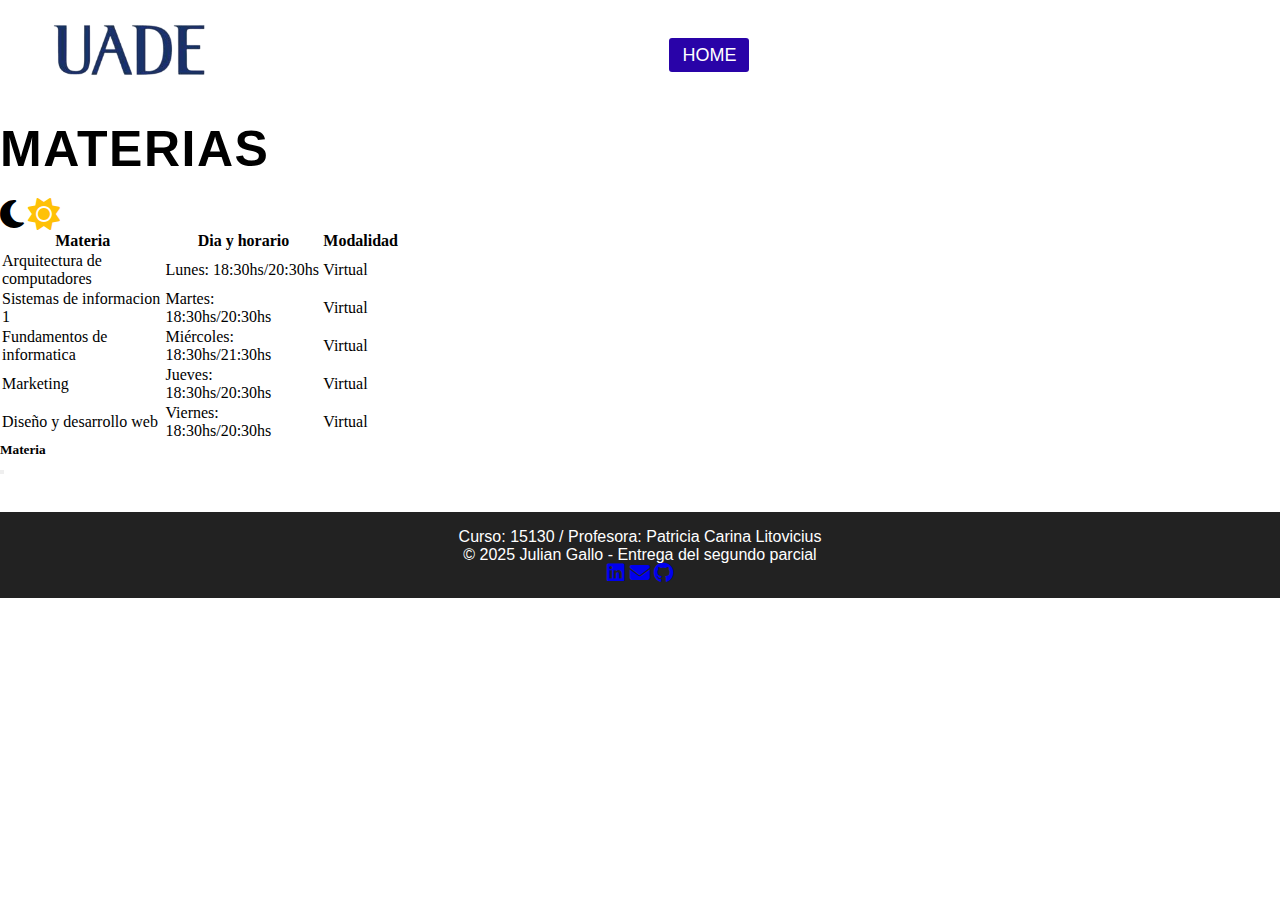
<file: index.html>
<!DOCTYPE html>
<html lang="en">
<head>
  <meta charset="UTF-8" />
  <meta name="viewport" content="width=device-width, initial-scale=1.0" />
  <link rel="stylesheet" href="./styles.css" />
  <link href="https://cdn.jsdelivr.net/npm/bootstrap@5.3.6/dist/css/bootstrap.min.css" rel="stylesheet"
    integrity="sha384-4Q6Gf2aSP4eDXB8Miphtr37CMZZQ5oXLH2yaXMJ2w8e2ZtHTl7GptT4jmndRuHDT" crossorigin="anonymous" />
  <link rel="stylesheet" href="https://cdnjs.cloudflare.com/ajax/libs/font-awesome/6.7.2/css/all.min.css" />
  <title>Home</title>
</head>

<body>
  <header class="bg-success text-light">
    <nav>
      <input type="checkbox" id="check" />
      <label for="check" class="checkbtn">
        <i class="fa-sharp fa-solid fa-bars"></i>
      </label>
      <a href="./index.html" class="enlace">
        <img src="./IMG/logoUADE.png" alt="" class="logo" />
      </a>

      <ul>
        <li><a href="#" class="active">Home</a></li>
        <li><a href="./sobreMi.html">Sobre mi</a></li>
        <li><a href="./materias_2025.html">Materias</a></li>
        <li><a href="./avisos.html">Avisos</a></li>
        <li><a href="./contacto.html">Contacto</a></li>
      </ul>
    </nav>
  </header>

  <main>
      <div class="container d-flex justify-content-between align-items-center my-4">
        <h1 class="tituloPrincipal mb-0">MATERIAS</h1>
        <div class="cambioModo" style="cursor: pointer;">
            <i class="fa-solid fa-moon text-dark iconoLuna" style="font-size: 2rem;"></i>
            <i class="fa-solid fa-sun text-warning iconoSol d-none" style="font-size: 2rem;"></i>
        </div>
    </div>

    <section class="container mx-auto p-2" style="width: 400px;">
      <div class="row">
        <div class="col">
          <table class="table border border-black table-hover text-center">
            <thead class="table-success table-active">
              <tr>
                <th>Materia</th>
                <th>Dia y horario</th>
                <th>Modalidad</th>
              </tr>
            </thead>
            <tbody>
              <tr class="materiaArquitectura">
                <td>Arquitectura de computadores</td>
                <td>Lunes: 18:30hs/20:30hs</td>
                <td>Virtual</td>
              </tr>
              <tr class="materiaSistemas">
                <td>Sistemas de informacion 1</td>
                <td>Martes: 18:30hs/20:30hs</td>
                <td>Virtual</td>
              </tr>
              <tr class="materiaFundamentos">
                <td>Fundamentos de informatica</td>
                <td>Miércoles: 18:30hs/21:30hs</td>
                <td>Virtual</td>
              </tr>
              <tr class="materiaMarketing">
                <td>Marketing</td>
                <td>Jueves: 18:30hs/20:30hs</td>
                <td>Virtual</td>
              </tr>
              <tr class="materiaDiseño">
                <td>Diseño y desarrollo web</td>
                <td>Viernes: 18:30hs/20:30hs</td>
                <td>Virtual</td>
              </tr>
            </tbody>
          </table>
        </div>
      </div>
    </section>
    
    <!--estructura para cuando hacemos click sobre las materias-->
    <div class="modal fade" id="modalMateria" tabindex="-1" aria-labelledby="modalMateriaLabel" aria-hidden="true">
      <div class="modal-dialog modal-dialog-centered">
        <div class="modal-content">
          <div class="modal-header bg-success text-white">
            <h5 class="modal-title" id="modalMateriaLabel">Materia</h5>
            <button type="button" class="btn-close btn-close-white" data-bs-dismiss="modal" aria-label="Cerrar"></button>
          </div>
          <div class="modal-body">
            <p id="modalDescripcion"></p>
          </div>
        </div>
      </div>
  </div>
  </main>

  <footer class="bg-success text-light text-center py-4">
    <div class="container">
      <p class="mb-1">Curso: 15130 / Profesora: Patricia Carina Litovicius</p>
      <p class="mb-1">&copy; 2025 Julian Gallo - Entrega del segundo parcial</p>
      <div>
        <a href="https://www.linkedin.com/in/julian-gallo-/" target="_blank" class="text-light me-3">
          <i class="fab fa-linkedin fa-lg"></i>
        </a>
        <a href="https://outlook.office365.com/mail/inbox/id/AAQkADc3YzBmNGUxLTY3NmEtNGQ2NC1hZmMwLTQyOWU4NzI4N2ZlNQAQAOUBTUKbE4xDtrkkWy%2FfprA%3D" class="text-light me-3">
          <i class="fas fa-envelope fa-lg"></i>
        </a>
        <a href="https://github.com/julgallo1" target="_blank" class="text-light">
          <i class="fab fa-github fa-lg"></i>
        </a>
      </div>
    </div>
  </footer>

    <script src="https://cdn.jsdelivr.net/npm/bootstrap@5.3.6/dist/js/bootstrap.bundle.min.js"
    integrity="sha384-j1CDi7MgGQ12Z7Qab0qlWQ/Qqz24Gc6BM0thvEMVjHnfYGF0rmFCozFSxQBxwHKO" crossorigin="anonymous"></script>
    <script src="https://code.jquery.com/jquery-3.7.1.min.js"></script>
    <script src="./js/main.js"></script>
    <script src="./js/index.js"></script>
</body>
</html>
</file>
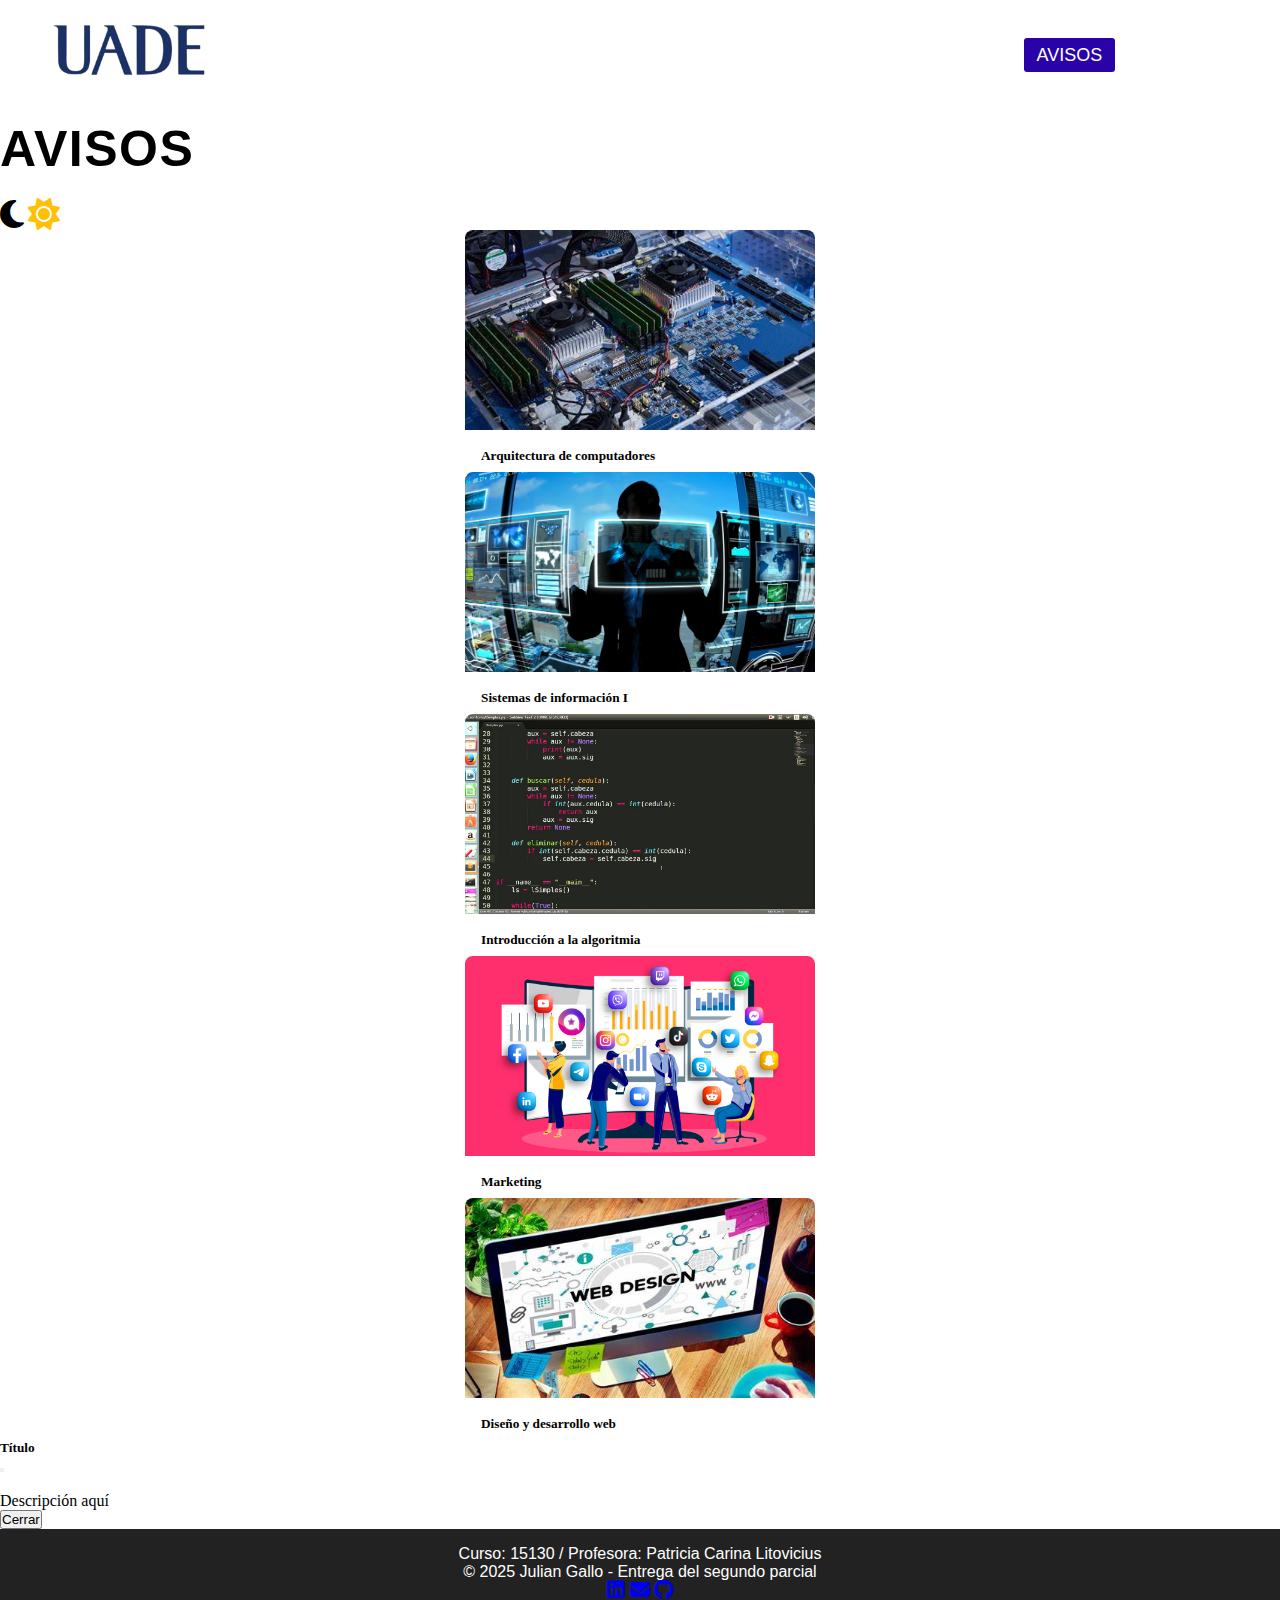
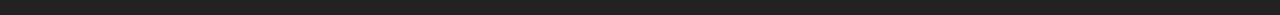
<file: avisos.html>
<!DOCTYPE html>
<html lang="en">
<head>
    <meta charset="UTF-8">
    <meta name="viewport" content="width=device-width, initial-scale=1.0">
    <link href="https://cdn.jsdelivr.net/npm/bootstrap@5.3.6/dist/css/bootstrap.min.css" rel="stylesheet" 
    integrity="sha384-4Q6Gf2aSP4eDXB8Miphtr37CMZZQ5oXLH2yaXMJ2w8e2ZtHTl7GptT4jmndRuHDT" crossorigin="anonymous">
    <link rel="stylesheet" href="./styles.css">
    <link rel="stylesheet" href="https://cdnjs.cloudflare.com/ajax/libs/font-awesome/6.7.2/css/all.min.css">
    <title>Avisos</title>
</head>

<body>
    <header class="bg-success text-light">
        
        <nav>
            <input type="checkbox" id="check">
            <label for="check" class="checkbtn">
                <i class="fa-sharp fa-solid fa-bars"></i>
            </label>
            <a href="./index.html" class="enlace">
                <img src="./IMG/logoUADE.png" alt="" class="logo">
            </a>

            <ul>
                <li><a href="./index.html">Home</a></li>                        
                <li><a href="./sobreMi.html">Sobre mi</a></li>                        
                <li><a href="./materias_2025.html">Materias</a></li>                      
                <li><a href="#" class="active">Avisos</a></li>
                <li><a href="./contacto.html">Contacto</a></li>
            </ul>
            
            <section>

            </section>
        </nav>

    </header>

    <main>
        
        <div class="container d-flex justify-content-between align-items-center my-4">
        <h1 class="tituloPrincipal mb-0">AVISOS</h1>
        <div class="cambioModo" style="cursor: pointer;">
            <i class="fa-solid fa-moon text-dark iconoLuna" style="font-size: 2rem;"></i>
            <i class="fa-solid fa-sun text-warning iconoSol d-none" style="font-size: 2rem;"></i>
        </div>
    </div>

         <section class="container text-center">

            <div class="row justify-content-center row-cols-1 row-cols-md-3 g-4 mb-3">
                <!-- card 1 -->
                <div class="col">
                    <div class="card h-100 cartas_avisos">
                        <img src="./IMG/arquitecturaComputadores.jpeg" class="card-img-top" alt="...">
                        <div class="card-body">
                        </div>
                        <div class="card-footer">
                        <h5>Arquitectura de computadores</h5>
                        </div>
                    </div>
                </div>
                <div class="col"> 
                    <div class="card h-100 cartas_avisos">
                        <img src="./IMG/sistemasInformaticos.jpg" class="card-img-top" alt="...">
                        <div class="card-body">
                        </div>
                        <div class="card-footer">
                        <h5>Sistemas de información I</h5>
                        </div>
                    </div>
                </div>
                <div class="col">
                    <div class="card h-100 cartas_avisos">
                        <img src="./IMG/imagenPython.jpg" class="card-img-top" alt="...">
                        <div class="card-body">
                        </div>
                        <div class="card-footer">
                        <h5>Introducción a la algoritmia</h5>
                        </div>
                    </div>
                </div>
            </div>

            <div class="row justify-content-center row-cols-1 row-cols-md-2 g-4">
                <div class="col-md-3">
                <div class="card h-100 cartas_avisos">
                    <img src="./IMG/marketing.png" class="card-img-top" alt="...">
                    <div class="card-body">
                    </div>
                    <div class="card-footer">
                    <h5>Marketing</h5>
                    </div>
                </div>
                </div>
                <div class="col-md-3">
                <div class="card h-100 cartas_avisos">
                    <img src="./IMG/DyDweb.jpeg" class="card-img-top" alt="...">
                    <div class="card-body">
                    </div>
                    <div class="card-footer">
                    <h5>Diseño y desarrollo web</h5>
                    </div>
                </div>
                </div>
            </div>
        </section>

        <div class="modal fade" id="cardModal" tabindex="-1" aria-labelledby="cardModalLabel" aria-hidden="true">
            <div class="modal-dialog modal-dialog-scrollable"> <!-- permite scroll -->
                <div class="modal-content">
                <div class="modal-header">
                    <h5 class="modal-title" id="cardModalLabel">Título</h5>
                    <button type="button" class="btn-close" data-bs-dismiss="modal" aria-label="Cerrar"></button>
                </div>
                <div class="modal-body">
                    Descripción aquí
                </div>
                <div class="modal-footer">
                    <button type="button" class="btn btn-secondary" data-bs-dismiss="modal">Cerrar</button>
                </div>
                </div>
            </div>
        </div>
               
    </main>

    

    <footer class="bg-success text-light text-center py-4 mt-5">
        <div class="container">
            <p class="mb-1">Curso: 15130 / Profesora: Patricia Carina Litovicius</p>
            <p class="mb-1">&copy; 2025 Julian Gallo - Entrega del segundo parcial</p>
            <div>
            <a href="https://www.linkedin.com/in/tuusuario" target="_blank" class="text-light me-3">
                <i class="fab fa-linkedin fa-lg"></i>
            </a>
            <a href="mailto:tuemail@ejemplo.com" class="text-light me-3">
                <i class="fas fa-envelope fa-lg"></i>
            </a>
            <a href="https://github.com/tuusuario" target="_blank" class="text-light">
                <i class="fab fa-github fa-lg"></i>
            </a>
            </div>
        </div>
    </footer>

    <script src="https://cdn.jsdelivr.net/npm/bootstrap@5.3.6/dist/js/bootstrap.bundle.min.js"
    integrity="sha384-j1CDi7MgGQ12Z7Qab0qlWQ/Qqz24Gc6BM0thvEMVjHnfYGF0rmFCozFSxQBxwHKO" crossorigin="anonymous"></script>
    <script src="https://code.jquery.com/jquery-3.7.1.min.js"></script>
    <script src="./js/main.js"></script>
    <script src="./js/avisos.js"></script>
    
</body>
</file>
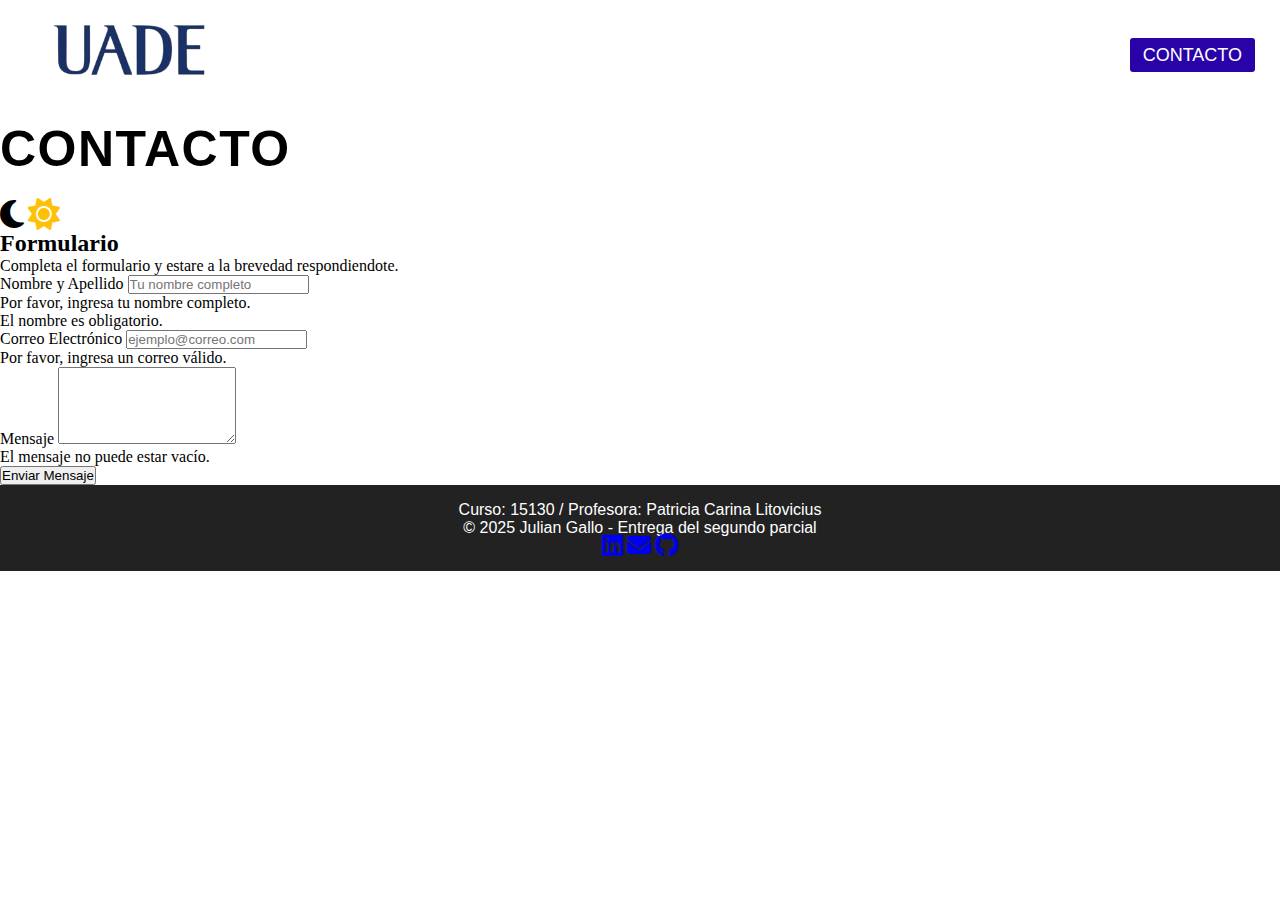
<file: contacto.html>
<!--Estuctura HTML para la pagina CONTACTO-->
<!DOCTYPE html>
<html lang="en">
<head>
    <meta charset="UTF-8">
    <meta name="viewport" content="width=device-width, initial-scale=1.0">
    <link rel="stylesheet" href="./styles.css">
    <link href="https://cdn.jsdelivr.net/npm/bootstrap@5.3.6/dist/css/bootstrap.min.css" rel="stylesheet" 
    integrity="sha384-4Q6Gf2aSP4eDXB8Miphtr37CMZZQ5oXLH2yaXMJ2w8e2ZtHTl7GptT4jmndRuHDT" crossorigin="anonymous">
    <link rel="stylesheet" href="https://cdnjs.cloudflare.com/ajax/libs/font-awesome/6.7.2/css/all.min.css">
    <title>Contacto</title>
</head>
<body>
    <header class="bg-success text-light">
        <nav>
        <input type="checkbox" id="check" />
        <label for="check" class="checkbtn">
            <i class="fa-sharp fa-solid fa-bars"></i>
        </label>
        <a href="https://www.uade.edu.ar/facultad-de-ingenieria-y-ciencias-exactas/
        licenciatura-en-gestion-de-tecnologia-de-la-informacion/plan-de-estudios/#!" class="enlace">
            <img src="./IMG/logoUADE.png" alt="imagen del logo de la universidad" class="logo" />
        </a>

        <ul>
            <li><a href="./index.html">Home</a></li>
            <li><a href="./sobreMi.html">Sobre mi</a></li>
            <li><a href="./materias_2025.html">Materias</a></li>
            <li><a href="./avisos.html">Avisos</a></li>
            <li><a href="#" class="active">Contacto</a></li>
        </ul>
        </nav>
  </header>

    <main>
        <div class="container d-flex justify-content-between align-items-center my-4">
            <h1 class="tituloPrincipal mb-0">CONTACTO</h1>
            <div class="cambioModo" style="cursor: pointer;" data-bs-toggle="tooltip" title="alternar entre modo claro y oscuro">
                <i class="fa-solid fa-moon text-dark iconoLuna" style="font-size: 2rem;"></i>
                <i class="fa-solid fa-sun text-warning iconoSol d-none" style="font-size: 2rem;"></i>
            </div>
        </div>

        <!--codigo del formulario de la pagina-->
         <section class="container">
            <div class="row justify-content-center">
                <div class="col-12 col-sm-10 col-md-8 col-lg-6">
                    <form class="p-4 shadow rounded bg-light mb-5" id="contactForm" novalidate>
                        <h2 class="mb-4 text-center text-dark"> Formulario</h2>
                        <p class="text-center text-secondary mb-4" style="font-size: 1rem;">
                            Completa el formulario y estare a la brevedad respondiendote.</p>
                        <div class="mb-3">
                            <label for="inputName" class="form-label fw-semibold text-dark">Nombre y Apellido</label>
                            <input type="text" class="form-control form-control-lg"  id="inputName" placeholder="Tu nombre completo" required aria-describedby="nameHelp"
                            >
                            <div id="nameHelp" class="form-text">Por favor, ingresa tu nombre completo.</div>
                            <div class="invalid-feedback">El nombre es obligatorio.</div>
                        </div>
                        
                        <div class="mb-3">
                            <label for="inputEmail" class="form-label fw-semibold text-dark">Correo Electrónico</label>
                            <input 
                                type="email" 
                                class="form-control form-control-lg" id="inputEmail" placeholder="ejemplo@correo.com" required aria-describedby="emailHelp">
                            <div id="emailHelp" </div>
                            <div class="invalid-feedback">Por favor, ingresa un correo válido.</div>
                        </div>
                        
                        <div class="mb-4 pt-4">
                            <label for="inputMessage" class="form-label fw-semibold text-dark">Mensaje</label>
                            <textarea 
                                class="form-control form-control-lg" id="inputMessage" rows="5" placeholder="Escribe tu mensaje aqui" required>
                            </textarea>
                            <div class="invalid-feedback">El mensaje no puede estar vacío.</div>
                        </div>
                        
                        <div class="d-grid">
                        <button type="submit" class="btn btn-success btn-lg fw-semibold">Enviar Mensaje</button>
                        </div>
                    </form>
                </div>
            </div>
    </section>
                
</main>
    
    <footer class="bg-success text-light text-center py-4 shadow-lg">
    <div class="container">
      <p class="mb-1 fs-6">Curso: 15130 / Profesora: Patricia Carina Litovicius</p>
      <p class="mb-1 fs-6">&copy; 2025 Julian Gallo - Entrega del segundo parcial</p>
      
      <div class="d-flex flex-column flex-md-row justify-content-center align-items-center gap-3 mt-3">
        <a href="https://www.linkedin.com/in/julian-gallo-/" target="_blank" class="text-light icono-footer">
          <i class="fab fa-linkedin fa-xl"></i>
        </a>
        <a href="mailto:juliangallo@ejemplo.com" class="text-light icono-footer">
          <i class="fas fa-envelope fa-xl"></i>
        </a>
        <a href="https://github.com/julgallo1" target="_blank" class="text-light icono-footer">
          <i class="fab fa-github fa-xl"></i>
        </a>
      </div>
    </div>
  </footer>

    <script src="https://cdn.jsdelivr.net/npm/bootstrap@5.3.6/dist/js/bootstrap.bundle.min.js"
    integrity="sha384-j1CDi7MgGQ12Z7Qab0qlWQ/Qqz24Gc6BM0thvEMVjHnfYGF0rmFCozFSxQBxwHKO" crossorigin="anonymous"></script>
    <script src="https://code.jquery.com/jquery-3.7.1.min.js"></script>
    <script src="./js/main.js"></script>
    <script src="./js/contacto.js"></script>
    
</body>
</html>
</file>
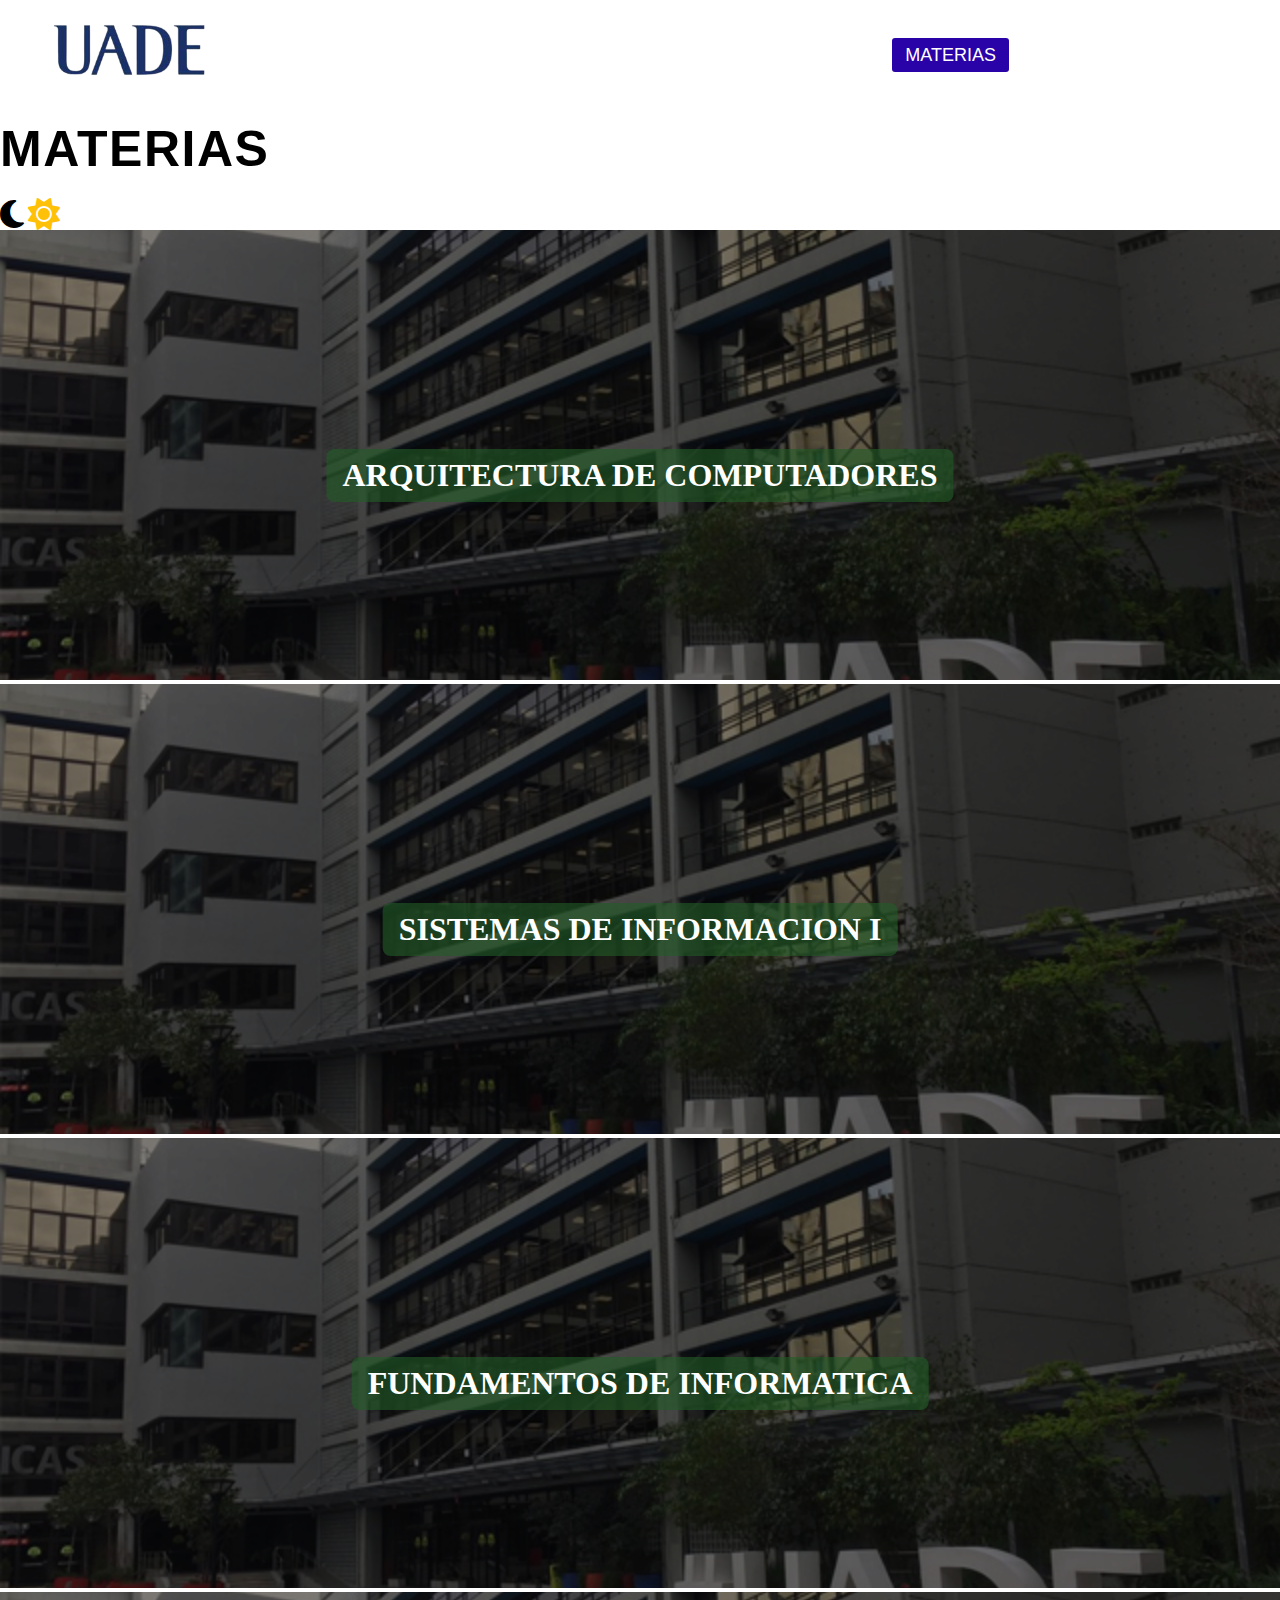
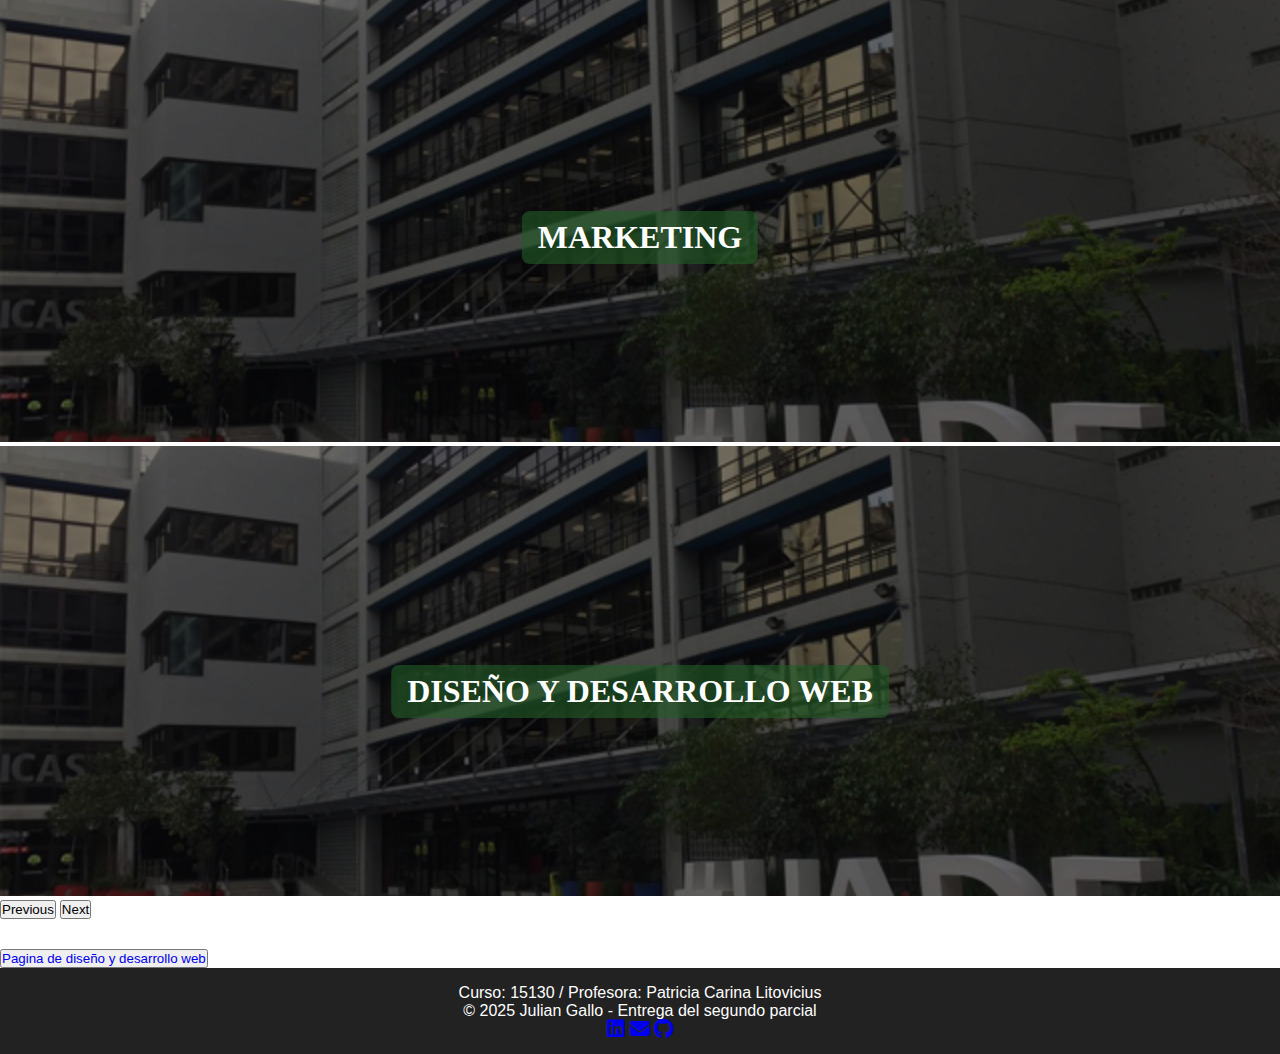
<file: materias_2025.html>
<!DOCTYPE html>
<html lang="en">
<head>
    <meta charset="UTF-8">
    <meta name="viewport" content="width=device-width, initial-scale=1.0">
    <link rel="stylesheet" href="./styles.css">
    <link href="https://cdn.jsdelivr.net/npm/bootstrap@5.3.6/dist/css/bootstrap.min.css" rel="stylesheet" 
    integrity="sha384-4Q6Gf2aSP4eDXB8Miphtr37CMZZQ5oXLH2yaXMJ2w8e2ZtHTl7GptT4jmndRuHDT" crossorigin="anonymous">
    <link rel="stylesheet" href="https://cdnjs.cloudflare.com/ajax/libs/font-awesome/6.7.2/css/all.min.css">
    <title>Materias</title>
</head>
<body>
    <header class="bg-success text-light">
        
        <nav>
            <input type="checkbox" id="check">
            <label for="check" class="checkbtn">
                <i class="fa-sharp fa-solid fa-bars"></i>
            </label>
            <a href="./index.html" class="enlace">
                <img src="./IMG/logoUADE.png" alt="" class="logo">
            </a>

            <ul>
                <li><a href="./index.html">Home</a></li>                        
                <li><a href="./sobreMi.html">Sobre mi</a></li>                        
                <li><a href="#" class="active">Materias</a></li>                      
                <li><a href="./avisos.html" >Avisos</a></li>
                <li><a href="./contacto.html">Contacto</a></li>
            </ul>
            
            <section>

            </section>
        </nav>

    </header>

    <main>

        <div class="container d-flex justify-content-between align-items-center my-4">
        <h1 class="tituloPrincipal mb-0">MATERIAS</h1>
        <div class="cambioModo" style="cursor: pointer;">
            <i class="fa-solid fa-moon text-dark iconoLuna" style="font-size: 2rem;"></i>
            <i class="fa-solid fa-sun text-warning iconoSol d-none" style="font-size: 2rem;"></i>
        </div>
    </div>
        <div class="container text-center my-4">
            <div id="carouselExampleIndicators" class="carousel slide w-75 mx-auto rounded shadow-sm overflow-hidden" data-bs-ride="carousel">
                <section class="carousel-inner position-relative">
                    <div class="carousel-item active position-relative">
                        <img src="./IMG/UADE_Entrada.jpg" class="d-block w-100 dark-image" alt="Arquitectura de computadoras">
                        <h3 class="tituloCarrusel">ARQUITECTURA DE COMPUTADORES</h3>
                    </div>
                    <div class="carousel-item position-relative">
                        <img src="./IMG/UADE_Entrada.jpg" class="d-block w-100 dark-image" alt="Sistemas de información">
                        <h3 class="tituloCarrusel">SISTEMAS DE INFORMACION I</h3>
                    </div>
                    <div class="carousel-item position-relative">
                        <img src="./IMG/UADE_Entrada.jpg" class="d-block w-100 dark-image" alt="Python">
                        <h3 class="tituloCarrusel">FUNDAMENTOS DE INFORMATICA</h3>
                    </div>
                    <div class="carousel-item position-relative">
                        <img src="./IMG/UADE_Entrada.jpg" class="d-block w-100 dark-image" alt="Marketing">
                        <h3 class="tituloCarrusel">MARKETING</h3>
                    </div>
                    <div class="carousel-item position-relative">
                        <img src="./IMG/UADE_Entrada.jpg" class="d-block w-100 dark-image" alt="Diseño web">
                        <h3 class="tituloCarrusel">DISEÑO Y DESARROLLO WEB</h3>
                    </div>
                </section>

                <button class="carousel-control-prev" type="button" data-bs-target="#carouselExampleIndicators" data-bs-slide="prev">
                    <span class="carousel-control-prev-icon" aria-hidden="true"></span>
                    <span class="visually-hidden">Previous</span>
                </button>
                <button class="carousel-control-next" type="button" data-bs-target="#carouselExampleIndicators" data-bs-slide="next">
                    <span class="carousel-control-next-icon" aria-hidden="true"></span>
                    <span class="visually-hidden">Next</span>
                </button>
            </div>
        </div>

        <div class="container text-center contenedorEnlace">
            <button type="button" class="btn btn-outline-primary"><a href="https://virtualbsp.uade.edu.ar/d2l/home/43569"> 
            Pagina de diseño y desarrollo web</a></button>
        </div>

    </main>


    <footer class="bg-success text-light text-center py-4 mt-5">
        <div class="container">
            <p class="mb-1">Curso: 15130 / Profesora: Patricia Carina Litovicius</p>
            <p class="mb-1">&copy; 2025 Julian Gallo - Entrega del segundo parcial</p>
            <div>
            <a href="https://www.linkedin.com/in/tuusuario" target="_blank" class="text-light me-3">
                <i class="fab fa-linkedin fa-lg"></i>
            </a>
            <a href="mailto:tuemail@ejemplo.com" class="text-light me-3">
                <i class="fas fa-envelope fa-lg"></i>
            </a>
            <a href="https://github.com/tuusuario" target="_blank" class="text-light">
                <i class="fab fa-github fa-lg"></i>
            </a>
            </div>
        </div>
    </footer>

    <script src="https://cdn.jsdelivr.net/npm/bootstrap@5.3.6/dist/js/bootstrap.bundle.min.js"
    integrity="sha384-j1CDi7MgGQ12Z7Qab0qlWQ/Qqz24Gc6BM0thvEMVjHnfYGF0rmFCozFSxQBxwHKO" crossorigin="anonymous"></script>
    <script src="https://code.jquery.com/jquery-3.7.1.min.js"></script>
    <script src="./js/main.js"></script>
    
</body>
</file>
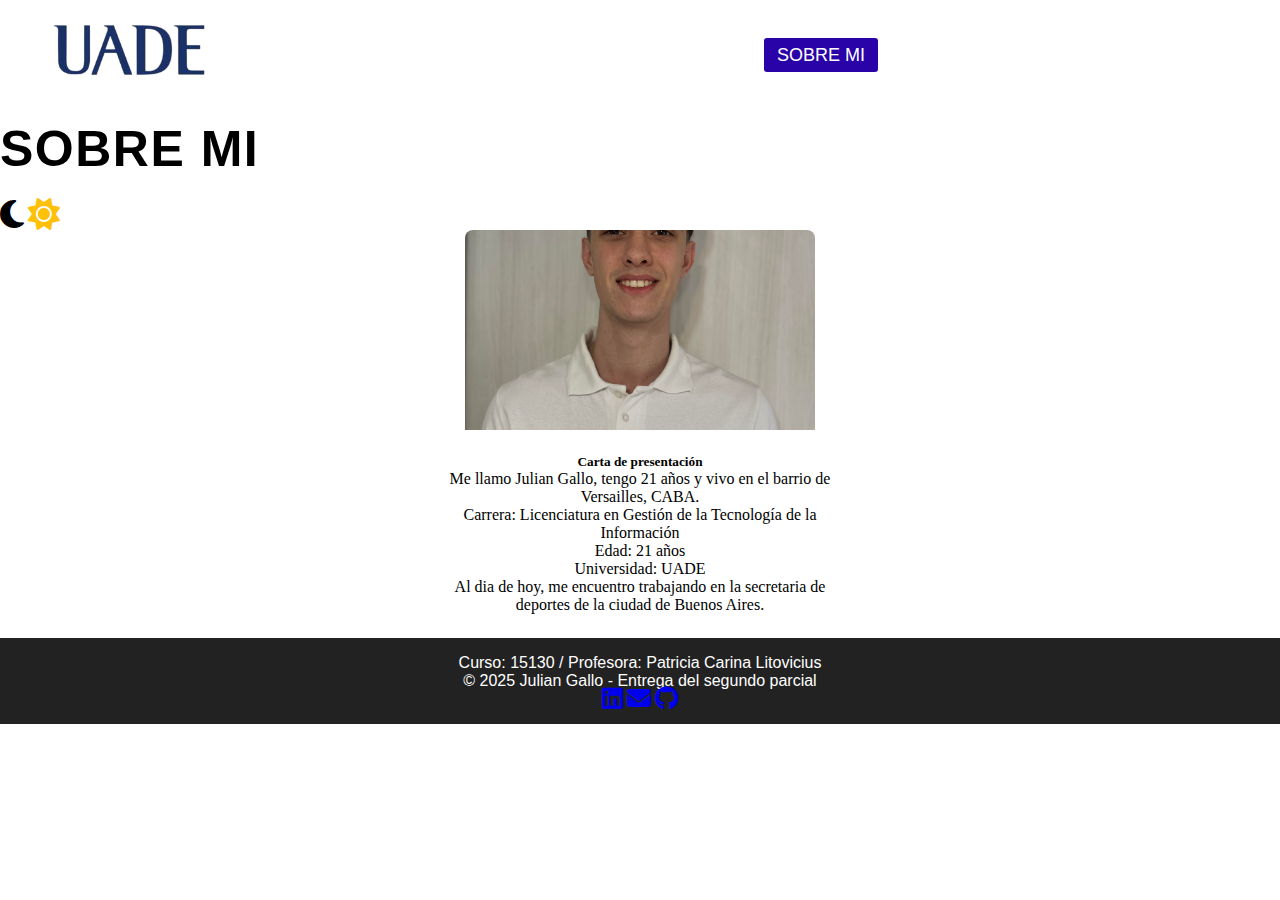
<file: sobreMi.html>
<!--Estuctura HTML para la pagina SOBRE MI-->
<!DOCTYPE html>
<html lang="en">
<head>
  <meta charset="UTF-8" />
  <meta name="viewport" content="width=device-width, initial-scale=1" />
  <link rel="stylesheet" href="./styles.css" />
  <link
    href="https://cdn.jsdelivr.net/npm/bootstrap@5.3.6/dist/css/bootstrap.min.css"
    rel="stylesheet"
    integrity="sha384-4Q6Gf2aSP4eDXB8Miphtr37CMZZQ5oXLH2yaXMJ2w8e2ZtHTl7GptT4jmndRuHDT"
    crossorigin="anonymous"
  />
  <link
    rel="stylesheet"
    href="https://cdnjs.cloudflare.com/ajax/libs/font-awesome/6.7.2/css/all.min.css"
  />
  <title>Sobre mi</title>
</head>

<body>
  <header class="bg-success text-light">
    <nav>
      <input type="checkbox" id="check" />
      <label for="check" class="checkbtn">
        <i class="fa-sharp fa-solid fa-bars"></i>
      </label>
      <a href="https://www.uade.edu.ar/facultad-de-ingenieria-y-ciencias-exactas/
      licenciatura-en-gestion-de-tecnologia-de-la-informacion/plan-de-estudios/#!" class="enlace">
        <img src="./IMG/logoUADE.png" alt="" class="logo" />
      </a>

      <ul>
        <li><a href="./index.html">Home</a></li>
        <li><a href="#" class="active">Sobre mi</a></li>
        <li><a href="./materias_2025.html">Materias</a></li>
        <li><a href="./avisos.html">Avisos</a></li>
        <li><a href="./contacto.html">Contacto</a></li>
      </ul>
    </nav>
  </header>

  <main>
      <div class="container d-flex justify-content-between align-items-center my-4">
        <h1 class="tituloPrincipal mb-0">SOBRE MI</h1>
        <div class="cambioModo" style="cursor: pointer;" data-bs-toggle="tooltip" title="alternar entre modo claro y oscuro">
            <i class="fa-solid fa-moon text-dark iconoLuna" style="font-size: 2rem;"></i>
            <i class="fa-solid fa-sun text-warning iconoSol d-none" style="font-size: 2rem;"></i>
        </div>
    </div>

    <!--codigo de las dos cards que hay en la pagina-->
    <!--card de la imagen-->
    <section class="container my-5">
      <div class="row justify-content-center g-4">
        <div class="col-12 col-md-5">
          <div class="card shadow shadow h-100">
            <img src="./IMG/fotoCVjulian.jpg" class="card-img-top h-100 object-fit-cover" alt="Foto de Julian Gallo">
          </div>
        </div>

        <!--card de la informacion-->
        <div class="col-12 col-md-7 d-flex justify-content-center">
          <div class="card shadow p-3 h-100 info-card">
            <div class="card-body">
                <h5 class="card-title fw-bold mb-3">Carta de presentación</h5>
                <p class="card-text">
                  Me llamo Julian Gallo, tengo 21 años y vivo en el barrio de Versailles, CABA.
                </p>
                <ul class="list-group list-group-flush mt-3">
                  <li class="list-group-item">Carrera: Licenciatura en Gestión de la Tecnología de la Información</li>
                  <li class="list-group-item">Edad: 21 años</li>
                  <li class="list-group-item">Universidad: UADE</li>
                  <p class="card-text p-3">
                  Al dia de hoy, me encuentro trabajando en la secretaria de deportes de la ciudad de Buenos Aires.
                </p>
                </ul>
            </div>
          </div>
        </div>

      </div>
  </section>
</main>

  <footer class="bg-success text-light text-center py-4 shadow-lg">
    <div class="container">
      <p class="mb-1 fs-6">Curso: 15130 / Profesora: Patricia Carina Litovicius</p>
      <p class="mb-1 fs-6">&copy; 2025 Julian Gallo - Entrega del segundo parcial</p>
      
      <div class="d-flex flex-column flex-md-row justify-content-center align-items-center gap-3 mt-3">
        <a href="https://www.linkedin.com/in/julian-gallo-/" target="_blank" class="text-light icono-footer">
          <i class="fab fa-linkedin fa-xl"></i>
        </a>
        <a href="mailto:juliangallo@ejemplo.com" class="text-light icono-footer">
          <i class="fas fa-envelope fa-xl"></i>
        </a>
        <a href="https://github.com/julgallo1" target="_blank" class="text-light icono-footer">
          <i class="fab fa-github fa-xl"></i>
        </a>
      </div>
    </div>
  </footer>

    <script src="https://cdn.jsdelivr.net/npm/bootstrap@5.3.6/dist/js/bootstrap.bundle.min.js"
    integrity="sha384-j1CDi7MgGQ12Z7Qab0qlWQ/Qqz24Gc6BM0thvEMVjHnfYGF0rmFCozFSxQBxwHKO" crossorigin="anonymous"></script>
    <script src="https://code.jquery.com/jquery-3.7.1.min.js"></script>
    <script src="./js/main.js"></script>
    <script src="./js/index.js"></script>
</body>
</html>
</file>
<file: styles.css>
* {
    padding: 0;
    margin: 0;
    text-decoration: none;
    list-style: none;
    box-sizing: border-box;
}

/*estilados para el body*/
.modo-oscuro {
  background-color: #121212 !important;
  color: #f0f0f0 !important;
}

.modo-oscuro * {
  color: #f0f0f0 !important;
}

body.modo-oscuro, html.modo-oscuro {
  background-color: #121212 !important;
}

/* Estilados del header */
header {
    width: 100%;
    height: 100px;
    position: relative;
    font-family: Verdana, Geneva, Tahoma, sans-serif;
    z-index: 1000;
}

.enlace {
    position: absolute;
    padding: 20px 50px;
}

.logo {
    height: 60px;
}

.logo:hover {
    height: 70px;
    transition: .5s;
}

nav {
    position: relative;
    z-index: 10;
}

nav ul {
    float: right;
    padding: 20px;
    z-index: 20;
}

nav ul li {
    display: inline-block;
    line-height: 70px;
    margin: 0 5px;
}

nav ul li a {
    color: white;
    font-size: 18px;
    padding: 7px 13px;
    border-radius: 3px;
    text-transform: uppercase;
    text-decoration: none;
}

li a.active,
li a:hover {
    background: rgb(41, 3, 168);
    transition: .5s;
}

.checkbtn {
    font-size: 30px;
    color: white;
    float: right;
    line-height: 80px;
    padding: 20px;
    cursor: pointer;
    display: none;
}

#check {
    display: none;
}

@media (max-width: 952px) {
    .enlace {
        padding-left: 20px;
    }

    nav ul li a {
        font-size: 16px;
    }
}

@media (max-width: 858px) {
    .checkbtn {
        display: block;
    }

    ul {
        position: fixed; 
        width: 100%;
        height: 100vh;
        background: black;
        top: 80px;
        left: -100%;
        text-align: center;
        transition: all .5s;
        z-index: 9999; 
    }

    nav ul li {
        display: block;
        margin: 50px 0;
        line-height: 30px;
    }

    nav ul li a {
        font-size: 20px;
    }

    li a:hover,
    li a.active {
        background: none;
        color: blue;
    }

    #check:checked ~ ul {
        left: 0;
    }
}

/*estilados para el main*/

main{
    background-color: rgb(255, 255, 255);
}

.modo-oscuro {
    background-color: #121212; 
    color: #f0f0f0;
}

/* Footer */
footer {
    background-color: #222;
    color: white;
    text-align: center;
    padding: 1rem 0;
    transition: background-color 0.3s ease, color 0.3s ease;
    margin-top: 0;
    border-top: none;
    font-family: Verdana, Geneva, Tahoma, sans-serif;
}

.icono-footer:hover {
  color: #ffd700;
  transform: scale(1.2);
  transition: all 0.3s ease;
}


/* estiladoes para el contenedor principal de cada pagina*/
.contenedorTitulo {
    display: flex;
    justify-content: space-between;
    align-items: center;
    flex-wrap: wrap;
    padding: 1rem;
    border-radius: 0.5rem;
    background-color: transparent !important;
    transition: background-color 0.3s ease, color 0.3s ease;
    gap: 1rem;
    text-align: center;
}



/* estilados para modelos responsive general*/
@media (max-width: 768px) {
    .contenedorTitulo {
        flex-direction: column;
        align-items: center;
    }
}

.tituloPrincipal {
    font-family: 'Franklin Gothic Medium', 'Arial Narrow', Arial, sans-serif;
    letter-spacing: 1.5px;
    font-size: 50px;
    margin: 20px 0;
}

.tituloPrincipal:hover {
    font-size: 60px;
    color: rgb(41, 3, 168);
    transition: .5s;
    cursor: pointer;
}

.iconoSol {
  color: #ffc107 !important;
}

/* estilados para el index*/

.seccionTabla{
    margin-bottom: 30px;
}
thead tr{
    font-family: Cambria, Cochin, Georgia, Times, 'Times New Roman', serif;
}
tbody tr {
  cursor: pointer;
  font-family: Cambria, Cochin, Georgia, Times, 'Times New Roman', serif;
}

.modo-oscuro table {
  background-color: #1e1e1e !important;
  border-color: #444 !important;
}

.modo-oscuro thead,
.modo-oscuro tbody,
.modo-oscuro td,
.modo-oscuro th,
.modo-oscuro tr {
  background-color: #1e1e1e !important;
  color: #f0f0f0 !important;
  border-color: #444 !important;
}

.modo-oscuro tbody tr:hover {
  background-color: #2a2a2a !important;
}


.modo-oscuro .modal-content {
  background-color: #1e1e1e;
  color: #f0f0f0;
  border: 1px solid #444;
}

.modo-oscuro .modal-header {
  background-color: #222;
  border-bottom: 1px solid #444;
}

.modo-oscuro .modal-body {
  background-color: #1e1e1e;
  color: #f0f0f0;
}

.modo-oscuro .btn-close {
  filter: invert(1);
}

@media (max-width: 576px) {
  section.container.mx-auto.p-2 {
    width: 320px !important;  /* ancho máximo más pequeño para celular */
    margin-left: auto;
    margin-right: auto;
    padding-left: 10px;
    padding-right: 10px;
  }

  table.table {
    font-size: 0.85rem; /* tamaño de texto más pequeño */
  }

  table.table th,
  table.table td {
    padding: 0.3rem 0.5rem; /* menos padding para celdas */
  }
}

/*Estilados de la pagina "sobre mi" */

.modo-oscuro .card {
  background-color: #1e1e1e !important;
  color: #f0f0f0 !important;
  border-color: #444 !important;
}

.modo-oscuro .card-title,
.modo-oscuro .card-text {
  color: #f0f0f0 !important;
}

.card {
  width: 100%;
  max-width: 350px;
  margin: auto;
}

.card-img-top {
  height: 200px;
  object-fit: cover;
  border-radius: 0.5rem 0.5rem 0 0;
}

.info-card {
  width: 100%;
  max-width: 450px;
  height: auto;
  display: flex;
  flex-direction: column;
  justify-content: center;
  align-items: center;
  text-align: center;
  padding: 1.5rem;
  box-sizing: border-box;
  font-family: Cambria, Cochin, Georgia, Times, 'Times New Roman', serif
}

@media (max-width: 768px) {
  .info-card {
    padding: 1rem;
    text-align: left;
    align-items: flex-start;
  }

  .card-img-top {
    height: 180px;
  }
}

.modo-oscuro .list-group-item {
  background-color: #1e1e1e !important;
  color: #f0f0f0 !important;
  border-color: #444 !important;
}

/* Página "materias" */
.contenedorEnlace {
    margin-top: 30px;
}

.dark-image{
    filter: brightness(50%);
}

.carousel-item {
  position: relative;
}

.tituloCarrusel {
  position: absolute;
  bottom: 40%;
  left: 50%;
  transform: translateX(-50%);
  color: #fff;
  font-size: 2rem;
  font-family: 'Times New Roman', Times, serif;
  font-weight: bold;
  background-color: rgba(34, 93, 38, 0.6);
  padding: 0.5rem 1rem;
  border-radius: 8px;
  z-index: 10;
}

@media (max-width: 576px) {
  .tituloCarrusel {
    font-size: 1.1rem;
    padding: 0.4rem 0.8rem;
  }
}

.carousel-item img {
  max-height: 450px; 
  object-fit: cover;  
  width: 100%;
}

.card {
  height: 100%;
  display: flex;
  flex-direction: column;
}

.card-img-top {
  width: 100%;
  height: 200px; 
  object-fit: cover; 
  flex-shrink: 0;
}

.card-body {
  flex-grow: 1;
}

.card-footer {
  background-color: transparent;
  padding: 0.5rem 1rem;
}

/* Página "avisos" */
.cartas_avisos {
    grid-template-columns: 5;
    gap: 5px;
    transition: transform 0.3s ease, box-shadow 0.3s ease;
    cursor: pointer;
}

.cartas_avisos:hover {
  transform: scale(1.05); 
  box-shadow: 0 8px 16px rgba(0,0,0,0.3); 
  z-index: 10; 
}

.modal-body {
  max-height: 60vh;
  overflow-y: auto; 
  white-space: pre-line;
  font-family: Cochin, Georgia, Times, 'Times New Roman', serif;
}

.card {
    background-color: white;
    color: black;
    transition: background-color 0.3s ease, color 0.3s ease;
    font-family: Georgia, 'Times New Roman', Times, serif;
}

/* Estilados para la pagina "contacto" */

#contactForm {
  background: #fff;
  transition: box-shadow 0.3s ease-in-out;
}

#contactForm:focus-within {
  box-shadow: 0 0 10px rgba(0, 123, 255, 0.5);
}

#contactForm input, #contactForm textarea {
  color: black !important;
}

.dark-mode main form#contactForm {
  background-color: #fff;  
  color: #000;             
  border-color: #ccc;      
}


.dark-mode main form#contactForm input,
.dark-mode main form#contactForm textarea,
.dark-mode main form#contactForm label {
  background-color: #fff;  
  color: #000;             
  border-color: #999;      
}

.dark-mode main form#contactForm input::placeholder,
.dark-mode main form#contactForm textarea::placeholder {
  color:#06a821;
}

@media (max-width: 576px) {
  #contactForm {
    max-width: 320px;  /* ancho máximo deseado */
    margin-left: auto;
    margin-right: auto;
  }
}

/*estilados del mensaje que aparece cuando tocamos enviar*/
#mensajeOverlay {
  position: fixed;
  top: 0;
  left: 0;
  width: 100vw;
  height: 100vh;
  background-color: rgba(0,0,0,0.5);
  display: none;
  justify-content: center;
  align-items: center;
  z-index: 1050; 
  font-family: Cochin, Georgia, Times, 'Times New Roman', serif;
}

#mensajeOverlay.visible {
  display: flex;
}

.mensajeModal {
  background-color: #222;
  color: #fff;
  padding: 1.5rem 2rem;
  border-radius: 8px;
  text-align: center;
  max-width: 90%;
  box-shadow: 0 0 15px rgba(0,0,0,0.7);
  
}

.mensajeModal button {
  margin-top: 1rem;
  padding: 0.5rem 1.2rem;
  border: none;
  background-color: #007bff;
  color: white;
  border-radius: 5px;
  cursor: pointer;
  font-weight: 600;
}

.mensajeModal button:hover {
  background-color: #0056b3;
}
</file>
